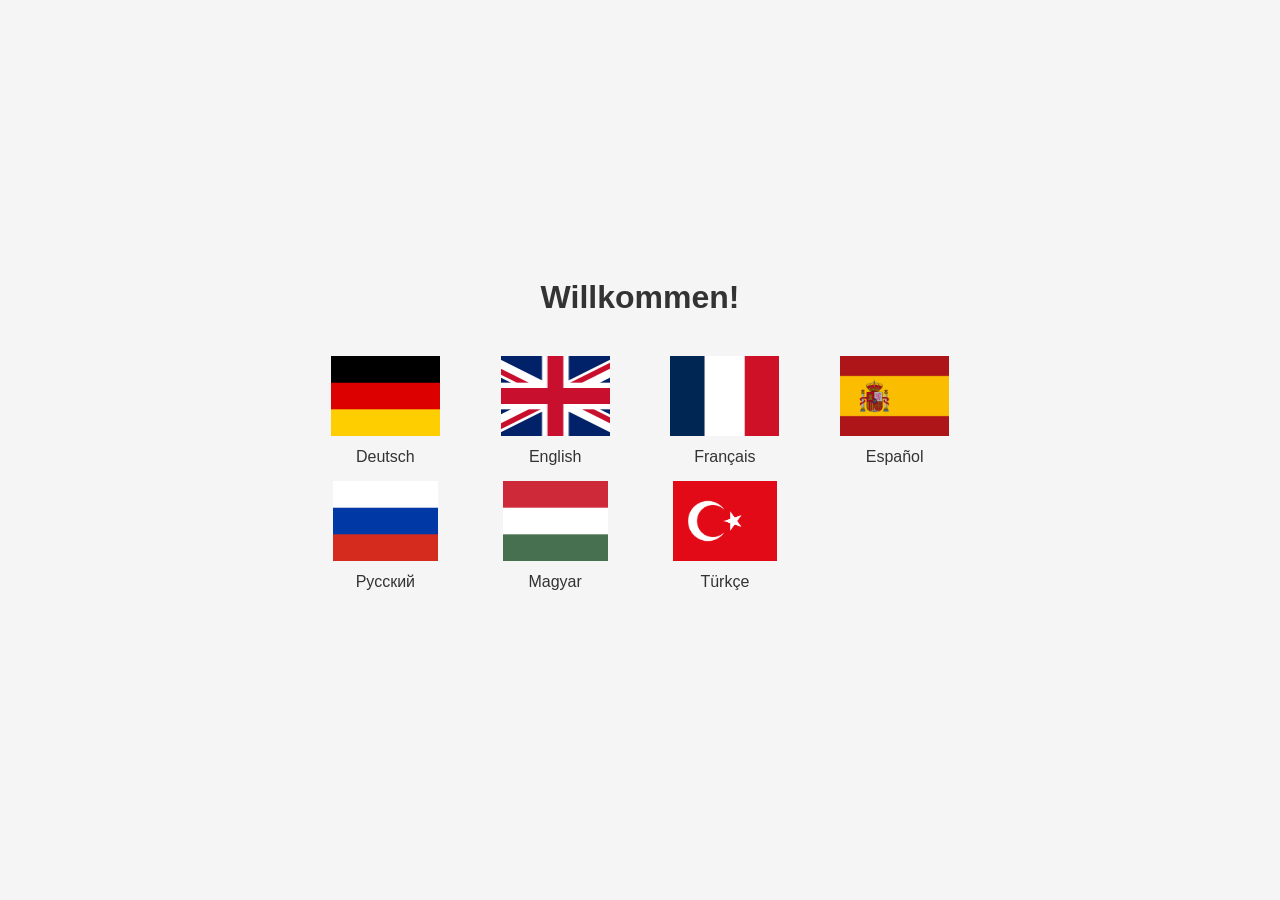
<file: index.html>
<!DOCTYPE html>
<html lang="en">
<head>
  <meta charset="UTF-8">
  <meta name="viewport" content="width=device-width, initial-scale=1.0">
  <title>C.F. Maier – Safety Briefing</title>
  <style>
    * {
      margin: 0;
      padding: 0;
      box-sizing: border-box;
    }

    body {
      font-family: -apple-system, BlinkMacSystemFont, "Segoe UI", "Helvetica Neue", sans-serif;
      background: #f5f5f5;
      min-height: 100vh;
      display: flex;
      align-items: center;
      justify-content: center;
      padding: 20px;
    }

    .container {
      background: #f5f5f5;
      padding: 50px 40px;
      border-radius: 12px;
      max-width: 1200px;
      width: 60%;
      text-align: center;
    }

    h1 {
      font-size: 32px;
      margin-bottom: 40px;
      color: #333;
    }

    .language-grid {
      display: grid;
      grid-template-columns: repeat(4, 1fr);
      gap: 15px;
      margin-bottom: 30px;
    }

    .language-btn {
      display: flex;
      flex-direction: column;
      align-items: center;
      text-decoration: none;
      cursor: pointer;
      transition: transform 0.2s;
    }

    .language-btn:hover {
      transform: scale(1.05);
    }

    .flag-img {
      width: 120px;
      height: 80px;
      object-fit: contain;
      margin-bottom: 12px;
    }

    .language-name {
      font-size: 16px;
      color: #333;
      font-weight: 500;
    }

    .footer {
      display: none;
    }

    @media (max-width: 1024px) {
      .language-grid {
        grid-template-columns: repeat(3, 1fr);
        gap: 12px;
      }
    }

    @media (max-width: 768px) {
      .container {
        padding: 30px 25px;
      }

      h1 {
        font-size: 24px;
        margin-bottom: 30px;
      }

      .language-grid {
        grid-template-columns: repeat(2, 1fr);
        gap: 10px;
      }

      .flag-img {
        width: 100px;
        height: 67px;
      }

      .language-name {
        font-size: 14px;
      }
    }
  </style>
</head>
<body>
  <div class="container">
    <h1>Willkommen!</h1>

    <div class="language-grid">
      <a href="index-de.html" class="language-btn">
        <img src="flags/de.png" alt="Deutsch" class="flag-img">
        <div class="language-name">Deutsch</div>
      </a>
      <a href="index-en.html" class="language-btn">
        <img src="flags/en.png" alt="English" class="flag-img">
        <div class="language-name">English</div>
      </a>
      <a href="index-fr.html" class="language-btn">
        <img src="flags/fr.png" alt="Français" class="flag-img">
        <div class="language-name">Français</div>
      </a>
      <a href="index-es.html" class="language-btn">
        <img src="flags/es.png" alt="Español" class="flag-img">
        <div class="language-name">Español</div>
      </a>
      <a href="index-ru.html" class="language-btn">
        <img src="flags/ru.png" alt="Русский" class="flag-img">
        <div class="language-name">Русский</div>
      </a>
      <a href="index-hu.html" class="language-btn">
        <img src="flags/hu.png" alt="Magyar" class="flag-img">
        <div class="language-name">Magyar</div>
      </a>
      <a href="index-tr.html" class="language-btn">
        <img src="flags/tr.png" alt="Türkçe" class="flag-img">
        <div class="language-name">Türkçe</div>
      </a>
    </div>

    <div class="footer">
      <p>C.F. Maier – Werksicherheit</p>
    </div>
  </div>
</body>
</html>
</file>
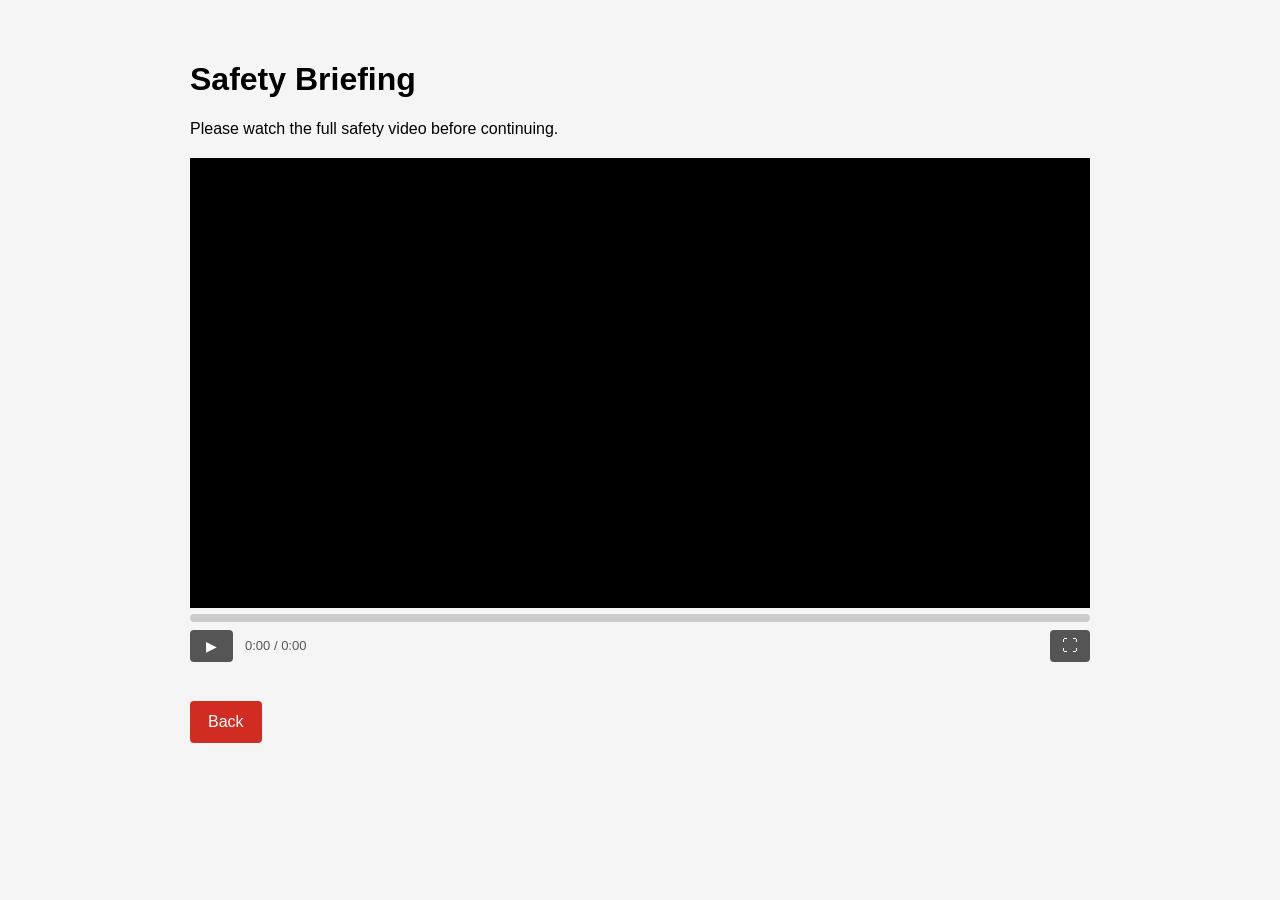
<file: index-backup.html>
<!DOCTYPE html>
<html>
<head>
<meta charset="UTF-8">
<title>Safety Briefing</title>
<style>
  body {
    font-family: Inter, sans-serif;
    background: #f5f5f5;
    margin: 0;
    padding: 40px;
    user-select: none; /* prevent text selection tricks */
  }

  .wrapper {
    max-width: 900px;
    margin: auto;
  }

  #title, #instruction {
    text-align: left;
  }

  /* Hide the real video element; we overlay a custom player on top */
  .video-container {
    position: relative;
    width: 100%;
    margin-top: 20px;
    background: black;
    /* prevent right-click > "Save video as" revealing the URL */
  }

  video {
    width: 100%;
    display: block;
    background: black;
    /* Native controls are OFF — we draw our own */
  }

  /* Transparent overlay blocks right-click and direct timeline interaction */
  #clickShield {
    position: absolute;
    top: 0; left: 0;
    width: 100%; height: 100%;
    z-index: 10;
    cursor: default;
  }

  /* Exit button shown inside the video when in fullscreen */
  #fullscreenExitBtn {
    display: none;
    position: absolute;
    top: 12px;
    right: 12px;
    z-index: 20;
    padding: 8px 14px;
    font-size: 18px;
    cursor: pointer;
    background: rgba(0,0,0,0.5);
    color: white;
    border: none;
    border-radius: 4px;
    line-height: 1;
  }

  /* Custom progress bar (read-only) */
  .progress-wrap {
    width: 100%;
    height: 8px;
    background: #ccc;
    margin-top: 6px;
    border-radius: 4px;
    overflow: hidden;
  }

  #progressBar {
    height: 100%;
    width: 0%;
    background: #d02c22;
    transition: width 0.4s linear;
    border-radius: 4px;
  }

  /* Play/pause button */
  .controls-row {
    display: flex;
    align-items: center;
    gap: 12px;
    margin-top: 8px;
  }

  #fullscreenBtn {
    margin-left: auto;
    background: #555;
    color: white;
    border: none;
    border-radius: 4px;
    padding: 8px 12px;
    font-size: 16px;
    cursor: pointer;
    line-height: 1;
  }

  #fullscreenBtn:hover {
    opacity: 0.85;
  }

  #playPauseBtn {
    padding: 8px 16px;
    font-size: 14px;
    cursor: pointer;
    background: #555;
    color: white;
    border: none;
    border-radius: 4px;
  }

  #timeDisplay {
    font-size: 13px;
    color: #555;
  }

  #warningMsg {
    color: #d02c22;
    font-size: 13px;
    margin-top: 6px;
    min-height: 18px;
  }

  .buttons {
    display: flex;
    justify-content: space-between;
    margin-top: 15px;
  }

  button {
    padding: 12px 18px;
    font-size: 16px;
    cursor: pointer;
    background-color: #d02c22;
    color: white;
    border: none;
    outline: none;
    border-radius: 4px;
  }

  button:hover { opacity: 0.9; }
  button:focus { outline: none; }

  /* Visibility warning banner */
  #tabWarning {
    display: none;
    background: #fff3cd;
    border: 1px solid #ffc107;
    color: #856404;
    padding: 10px 14px;
    border-radius: 4px;
    margin-top: 10px;
    font-size: 14px;
  }
</style>
</head>
<body>

<div class="wrapper">
  <h1 id="title"></h1>
  <p id="instruction"></p>

  <div class="video-container" id="videoContainer">
    <!--
      controls is intentionally ABSENT — we use custom controls.
      controlsList and disablePictureInPicture prevent browser extra UI.
    -->
    <video
      id="video"
      playsinline
      disablePictureInPicture
      controlsList="nodownload noremoteplayback"
    ></video>

    <!-- Blocks clicks on the video surface (prevents timeline scrub via native shadow DOM on some browsers) -->
    <div id="clickShield"></div>

    <!-- Fullscreen exit button — visible only when in fullscreen -->
    <button id="fullscreenExitBtn" title="Exit fullscreen">✕</button>
  </div>

  <!-- Read-only progress bar -->
  <div class="progress-wrap">
    <div id="progressBar"></div>
  </div>

  <div class="controls-row">
    <button id="playPauseBtn">▶</button>
    <span id="timeDisplay">0:00 / 0:00</span>
    <button id="fullscreenBtn" title="Fullscreen">⛶</button>
  </div>

  <div id="warningMsg"></div>
  <div id="tabWarning" id="tabWarning"></div>

  <div class="buttons">
    <button id="backBtn"></button>
    <button id="continueBtn" style="display:none;"></button>
  </div>
</div>

<script>
// ─── Integrity self-check ────────────────────────────────────────────────────
// Runs repeatedly. If the continue button has been force-shown before the
// video truly ended, we catch and reverse it.
(function installGuard() {
  const EXPECTED_UNLOCKED = false; // flipped to true only by video "ended"
  let trulyEnded = false;

  // Expose a tamper-evident flag in a closure (not on window)
  window.__setEnded = function() { trulyEnded = true; };
  window.__isEnded  = function() { return trulyEnded; };

  setInterval(() => {
    const btn = document.getElementById("continueBtn");
    if (!btn) return;
    const visible = btn.style.display !== "none" && btn.style.display !== "";
    if (visible && !trulyEnded) {
      btn.style.display = "none";
      // Also wipe any injected onclick
      btn.onclick = null;
    }
  }, 800);
})();
// ─────────────────────────────────────────────────────────────────────────────

document.addEventListener("DOMContentLoaded", () => {

  // ── Language detection ───────────────────────────────────────────────────
  const params = new URLSearchParams(window.location.search);
  let lang = (params.get("lang") || "en").toLowerCase().trim();
  if (lang.startsWith("de")) lang = "de";
  if (lang.startsWith("fr")) lang = "fr";
  if (lang.startsWith("es")) lang = "es";
  if (lang.startsWith("ru")) lang = "ru";
  if (lang.startsWith("hu")) lang = "hu";
  if (lang.startsWith("tr")) lang = "tr";

  // ── Content map ──────────────────────────────────────────────────────────
  const content = {
    en: {
      title: "Safety Briefing",
      instruction: "Please watch the full safety video before continuing.",
      back: "Back",
      continue: "Continue",
      skipWarn: "⚠ Please watch from where you left off — skipping forward is not allowed.",
      tabWarn: "⚠ The video was paused because you left this tab. Please watch the full video.",
      video: "https://res.cloudinary.com/dt0u20yez/video/upload/v1778247758/cfm_sicherheitunterweisung_en_prlc6d.mp4"
    },
    de: {
      title: "Sicherheitseinweisung",
      instruction: "Bitte vollständiges Video ansehen.",
      back: "Zurück",
      continue: "Weiter",
      skipWarn: "⚠ Vorspulen ist nicht erlaubt. Bitte schauen Sie weiter.",
      tabWarn: "⚠ Das Video wurde pausiert, weil Sie den Tab gewechselt haben.",
      video: "https://res.cloudinary.com/dt0u20yez/video/upload/v1778250995/cfm_sicherheitunterweisung_de_gqtjuy.mp4"
    },
    fr: {
      title: "Consignes de sécurité",
      instruction: "Veuillez regarder la vidéo complète.",
      back: "Retour",
      continue: "Continuer",
      skipWarn: "⚠ Avancer dans la vidéo n'est pas autorisé.",
      tabWarn: "⚠ La vidéo a été mise en pause car vous avez changé d'onglet.",
      video: "https://res.cloudinary.com/dt0u20yez/video/upload/v1778250982/cfm_sicherheitunterweisung_fr_llw8bp.mp4"
    },
    es: {
      title: "Instrucciones de seguridad",
      instruction: "Vea el video completo.",
      back: "Atrás",
      continue: "Continuar",
      skipWarn: "⚠ No se permite avanzar el video.",
      tabWarn: "⚠ El video se pausó porque cambió de pestaña.",
      video: "https://res.cloudinary.com/dt0u20yez/video/upload/v1778250992/cfm_sicherheitunterweisung_esp_ul0bqo.mp4"
    },
    ru: {
      title: "Инструктаж",
      instruction: "Посмотрите видео полностью.",
      back: "Назад",
      continue: "Далее",
      skipWarn: "⚠ Перемотка вперёд запрещена.",
      tabWarn: "⚠ Видео остановлено, так как вы переключили вкладку.",
      video: "https://res.cloudinary.com/dt0u20yez/video/upload/v1778250995/cfm_sicherheitunterweisung_ru_jnuuc5.mp4"
    },
    hu: {
      title: "Biztonsági tájékoztató",
      instruction: "Nézze végig a videót.",
      back: "Vissza",
      continue: "Tovább",
      skipWarn: "⚠ Az előreugrás nem engedélyezett.",
      tabWarn: "⚠ A videó szünetelt, mert elhagyta a lapot.",
      video: "https://res.cloudinary.com/dt0u20yez/video/upload/v1778250992/cfm_sicherheitunterweisung_hu_xpldff.mp4"
    },
    tr: {
      title: "Güvenlik Talimatı",
      instruction: "Videonun tamamını izleyin.",
      back: "Geri",
      continue: "Devam",
      skipWarn: "⚠ İleri sarma izin verilmiyor.",
      tabWarn: "⚠ Sekmeyi değiştirdiğiniz için video duraklatıldı.",
      video: "https://res.cloudinary.com/dt0u20yez/video/upload/v1778250987/cfm_sicherheitunterweisung_tu_hhpghe.mp4"
    }
  };

  const data = content[lang] || content.en;

  // ── Populate text ────────────────────────────────────────────────────────
  document.getElementById("title").innerText       = data.title;
  document.getElementById("instruction").innerText = data.instruction;

  const video       = document.getElementById("video");
  const backBtn     = document.getElementById("backBtn");
  const continueBtn = document.getElementById("continueBtn");
  const progressBar = document.getElementById("progressBar");
  const timeDisplay = document.getElementById("timeDisplay");
  const warningMsg  = document.getElementById("warningMsg");
  const tabWarning  = document.getElementById("tabWarning");
  const playPauseBtn = document.getElementById("playPauseBtn");

  backBtn.innerText     = data.back;
  continueBtn.innerText = data.continue;
  tabWarning.innerText  = data.tabWarn;

  video.src = data.video;

  // ── Back button ──────────────────────────────────────────────────────────
  backBtn.onclick = () => {
  window.location.href = "https://sites.google.com/view/cfm-sicherheit/language";
};

  // ── Continue button (locked until video truly ends) ──────────────────────
  // The onclick is set ONLY here, inside the closure — it cannot be
  // overwritten from DevTools without also defeating window.__isEnded.
  continueBtn.onclick = () => {
    if (!window.__isEnded()) return;
    window.location.href =
      "https://show.forms.app/cfmaier/willkommen?lang=" +
      encodeURIComponent(lang.toLowerCase().trim());
};

  // ── Play / Pause button ──────────────────────────────────────────────────
  playPauseBtn.onclick = () => {
    if (video.paused) { video.play(); }
    else              { video.pause(); }
  };

  video.addEventListener("play",  () => { playPauseBtn.textContent = "⏸"; });
  video.addEventListener("pause", () => { playPauseBtn.textContent = "▶"; });

  // ── Block right-click on video (hides URL) ───────────────────────────────
  video.addEventListener("contextmenu", e => e.preventDefault());
  document.getElementById("clickShield")
          .addEventListener("contextmenu", e => e.preventDefault());

  // Clicking the shield toggles play/pause (so the overlay isn't frustrating)
  document.getElementById("clickShield").addEventListener("click", () => {
    if (video.paused) { video.play(); }
    else              { video.pause(); }
  });

  // ── Skip protection ──────────────────────────────────────────────────────
  let maxReached = 0;      // furthest timestamp naturally reached
  let warnTimeout = null;

  function showSkipWarning() {
    warningMsg.innerText = data.skipWarn;
    clearTimeout(warnTimeout);
    warnTimeout = setTimeout(() => { warningMsg.innerText = ""; }, 3500);
  }

  video.addEventListener("timeupdate", () => {
    const t = video.currentTime;
    if (t > maxReached) maxReached = t;

    // Update progress bar
    if (video.duration && video.duration > 0) {
      progressBar.style.width = ((t / video.duration) * 100).toFixed(2) + "%";

      // Update time display
      const fmt = s => {
        const m = Math.floor(s / 60);
        const sec = Math.floor(s % 60);
        return m + ":" + (sec < 10 ? "0" : "") + sec;
      };
      timeDisplay.textContent = fmt(t) + " / " + fmt(video.duration);
    }
  });

  video.addEventListener("seeking", () => {
    // Allow seeking backward (rewatch) but never forward beyond maxReached
    if (video.currentTime > maxReached + 0.3) {
      video.currentTime = maxReached;
      showSkipWarning();
    }
  });

  // ── Video completion — the ONLY place continueBtn is unlocked ────────────
  video.addEventListener("ended", () => {
    window.__setEnded();          // set tamper-evident flag
    continueBtn.style.display = "inline-block";
    progressBar.style.width   = "100%";
    warningMsg.innerText       = "";
  });

  // ── Tab-visibility guard (pause if user switches away) ───────────────────
  document.addEventListener("visibilitychange", () => {
    if (document.hidden && !video.paused) {
      video.pause();
      tabWarning.style.display = "block";
    }
    if (!document.hidden) {
      tabWarning.style.display = "none";
    }
  });

  // ── Block keyboard shortcuts that could manipulate the video ─────────────
  // (Arrow keys seek; Space plays/pauses natively in some browsers)
  document.addEventListener("keydown", e => {
    const blocked = ["ArrowRight", "ArrowLeft", "ArrowUp", "ArrowDown",
                     " ", "f", "F", "k", "K", "j", "J", "l", "L",
                     "End", "Home"];
    if (blocked.includes(e.key) && document.activeElement !== backBtn) {
      e.preventDefault();
    }
  });

  // ── Fullscreen button ─────────────────────────────────────────────────────
  const fullscreenBtn     = document.getElementById("fullscreenBtn");
  const fullscreenExitBtn = document.getElementById("fullscreenExitBtn");
  const videoContainer    = document.getElementById("videoContainer");

  fullscreenBtn.addEventListener("click", () => {
    videoContainer.requestFullscreen();
  });

  fullscreenExitBtn.addEventListener("click", () => {
    document.exitFullscreen();
  });

  document.addEventListener("fullscreenchange", () => {
    if (document.fullscreenElement) {
      fullscreenBtn.textContent = "✕";
      fullscreenExitBtn.style.display = "block";
    } else {
      fullscreenBtn.textContent = "⛶";
      fullscreenExitBtn.style.display = "none";
    }
  });

});
</script>

</body>
</html>
</file>
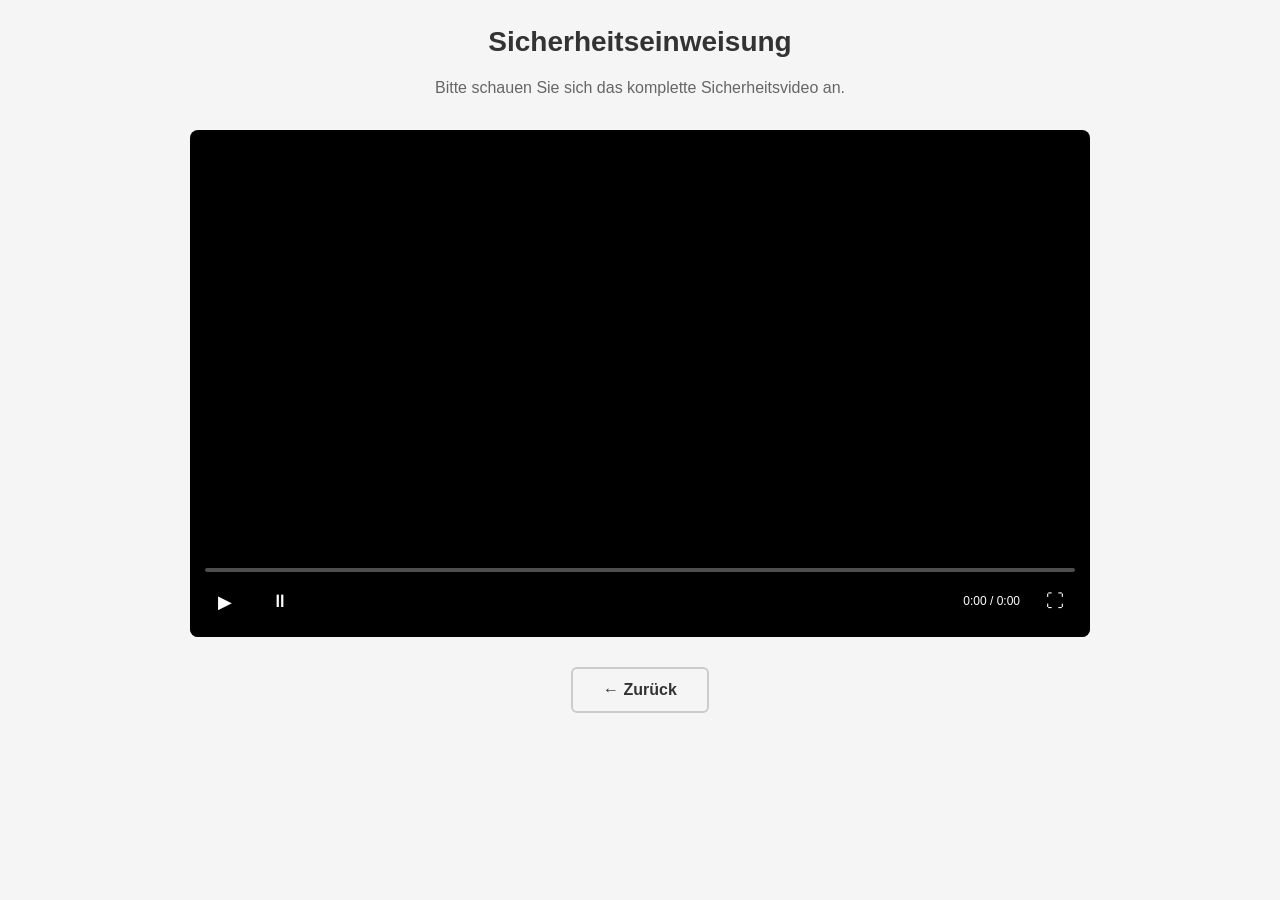
<file: index-de.html>
<!DOCTYPE html>
<html lang="de">
<head>
  <meta charset="UTF-8">
  <meta name="viewport" content="width=device-width, initial-scale=1.0">
  <title>C.F. Maier – Sicherheitseinweisung</title>
  <link rel="stylesheet" href="shared.css">
  <style>
    #title {
      color: #333;
    }

    .instruction {
      color: #666;
      margin-bottom: 30px;
    }
  </style>
</head>
<body>
  <div class="container">
    <h1 id="title">Sicherheitseinweisung</h1>
    <p class="instruction" id="instruction">Bitte schauen Sie sich das komplette Sicherheitsvideo an.</p>

    <div id="videoContainer">
      <video
        id="video"
        controlsList="nodownload noremoteplayback"
        disablePictureInPicture
        preload="metadata"
      ></video>

      <div id="clickShield"></div>

      <div class="controls">
        <!-- Progress Bar -->
        <div id="progressBar"></div>

        <!-- Controls Row -->
        <div class="controls-row">
          <button id="playBtn" title="Play">▶</button>
          <button id="pauseBtn" title="Pause">⏸</button>
          <span id="timer">0:00 / 0:00</span>
          <button id="fullscreenBtn" title="Fullscreen">⛶</button>
        </div>
      </div>

      <!-- Fullscreen Exit Button (nur im Fullscreen sichtbar) -->
      <button id="fullscreenExitBtn" style="
        position: absolute;
        top: 20px;
        right: 20px;
        z-index: 30;
        background: rgba(0, 0, 0, 0.7);
        color: white;
        border: none;
        padding: 10px 15px;
        border-radius: 6px;
        cursor: pointer;
        display: none;
        font-size: 16px;
      ">✕ Exit Fullscreen</button>
    </div>

    <!-- Warnings -->
    <div id="skipWarning" class="warning">
      ⚠️ Bitte schauen Sie ab hier.
    </div>
    <div id="tabWarning" class="warning">
      ⚠️ Sie haben diesen Tab verlassen.
    </div>

    <!-- Buttons -->
    <div class="buttons">
      <button id="backBtn" class="btn">← Zurück</button>
      <button id="continueBtn" class="btn" style="display: none;">Weiter zum Formular →</button>
    </div>
  </div>

  <!-- === SCRIPTS === -->
  <!-- 1. Configuration (Video-URLs, Forms-Links, Texte) -->
  <script src="config.js"></script>

  <!-- 2. Sprache setzen (WICHTIG: nur diese Zeile muss geändert werden pro Datei!) -->
  <script>
    window.LANG = 'de';  // ← ÄNDERN pro Datei: de, en, fr, es, ru, hu, tr
  </script>

  <!-- 3. Player-Logik (Sicherheit, Controls, etc.) -->
  <script src="shared.js"></script>
</body>
</html>
</file>
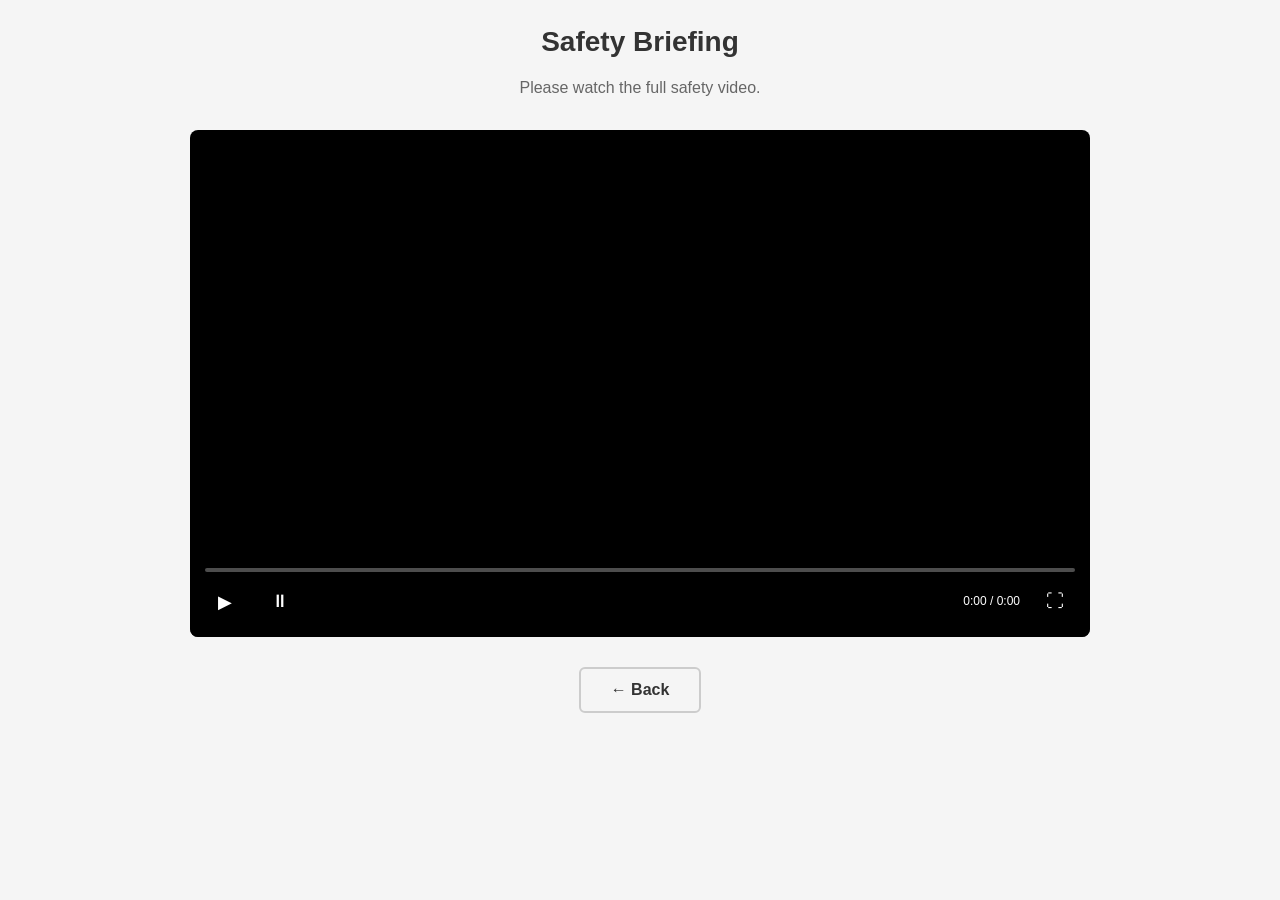
<file: index-en.html>
<!DOCTYPE html>
<html lang="en">
<head>
  <meta charset="UTF-8">
  <meta name="viewport" content="width=device-width, initial-scale=1.0">
  <title>C.F. Maier – Safety Briefing</title>
  <link rel="stylesheet" href="shared.css">
  <style>
    #title {
      color: #333;
    }

    .instruction {
      color: #666;
      margin-bottom: 30px;
    }
  </style>
</head>
<body>
  <div class="container">
    <h1 id="title">Safety Briefing</h1>
    <p class="instruction" id="instruction">Please watch the full safety video.</p>

    <div id="videoContainer">
      <video
        id="video"
        controlsList="nodownload noremoteplayback"
        disablePictureInPicture
        preload="metadata"
      ></video>

      <div id="clickShield"></div>

      <div class="controls">
        <!-- Progress Bar -->
        <div id="progressBar"></div>

        <!-- Controls Row -->
        <div class="controls-row">
          <button id="playBtn" title="Play">▶</button>
          <button id="pauseBtn" title="Pause">⏸</button>
          <span id="timer">0:00 / 0:00</span>
          <button id="fullscreenBtn" title="Fullscreen">⛶</button>
        </div>
      </div>

      <!-- Fullscreen Exit Button (only visible in fullscreen) -->
      <button id="fullscreenExitBtn" style="
        position: absolute;
        top: 20px;
        right: 20px;
        z-index: 30;
        background: rgba(0, 0, 0, 0.7);
        color: white;
        border: none;
        padding: 10px 15px;
        border-radius: 6px;
        cursor: pointer;
        display: none;
        font-size: 16px;
      ">✕ Exit Fullscreen</button>
    </div>

    <!-- Warnings -->
    <div id="skipWarning" class="warning">
      ⚠️ Please watch from where you left off.
    </div>
    <div id="tabWarning" class="warning">
      ⚠️ You left this tab.
    </div>

    <!-- Buttons -->
    <div class="buttons">
      <button id="backBtn" class="btn">← Back</button>
      <button id="continueBtn" class="btn" style="display: none;">Continue to Form →</button>
    </div>
  </div>

  <!-- === SCRIPTS === -->
  <!-- 1. Configuration (Video-URLs, Forms-Links, Texts) -->
  <script src="config.js"></script>

  <!-- 2. Set language (IMPORTANT: only this line changes per file!) -->
  <script>
    window.LANG = 'en';  // ← CHANGE per file: de, en, fr, es, ru, hu, tr
  </script>

  <!-- 3. Player logic (Security, Controls, etc.) -->
  <script src="shared.js"></script>
</body>
</html>
</file>
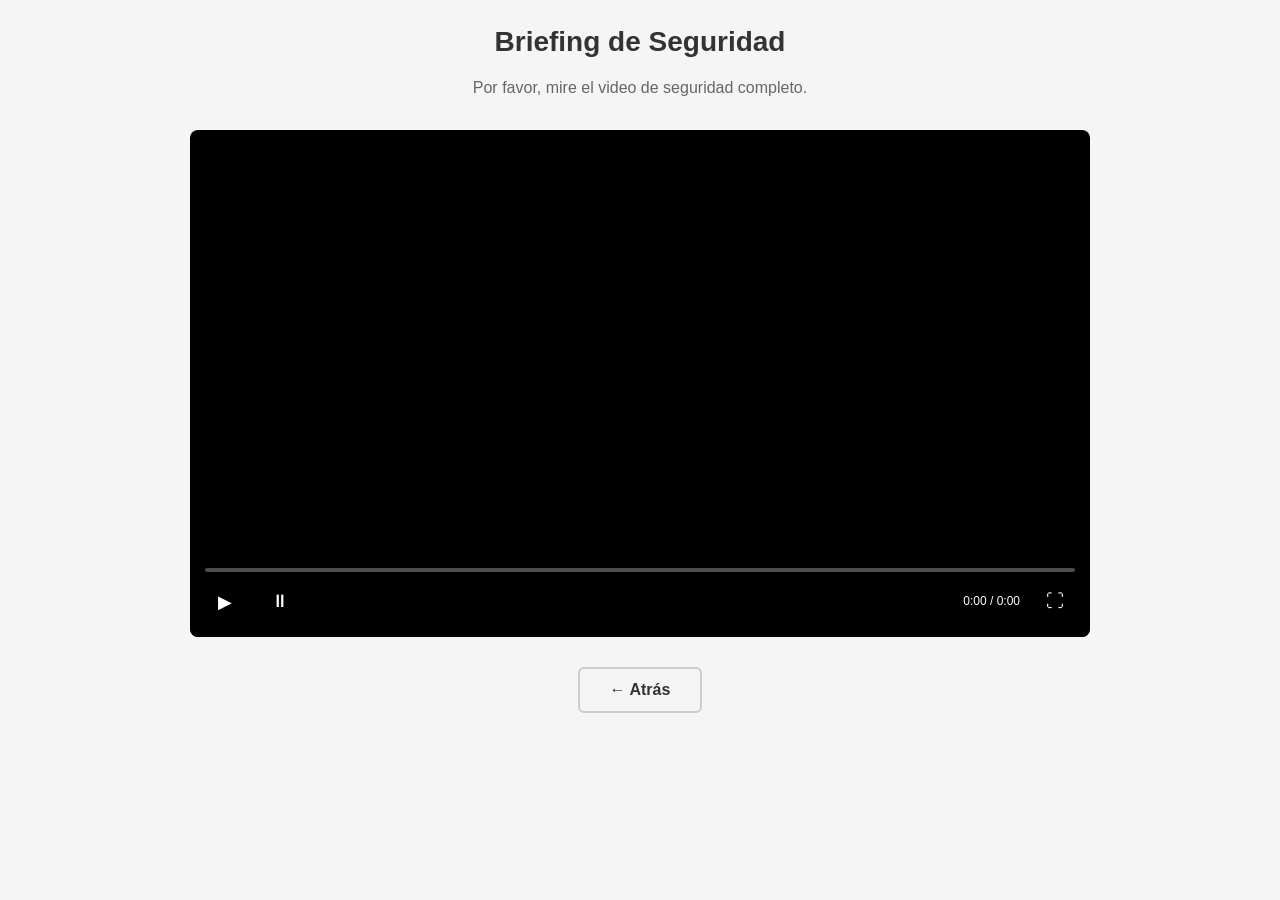
<file: index-es.html>
<!DOCTYPE html>
<html lang="es">
<head>
  <meta charset="UTF-8">
  <meta name="viewport" content="width=device-width, initial-scale=1.0">
  <title>C.F. Maier – Briefing de Seguridad</title>
  <link rel="stylesheet" href="shared.css">
  <style>
    #title {
      color: #333;
    }

    .instruction {
      color: #666;
      margin-bottom: 30px;
    }
  </style>
</head>
<body>
  <div class="container">
    <h1 id="title">Briefing de Seguridad</h1>
    <p class="instruction" id="instruction">Por favor, mire el video de seguridad completo.</p>

    <div id="videoContainer">
      <video
        id="video"
        controlsList="nodownload noremoteplayback"
        disablePictureInPicture
        preload="metadata"
      ></video>

      <div id="clickShield"></div>

      <div class="controls">
        <div id="progressBar"></div>
        <div class="controls-row">
          <button id="playBtn" title="Play">▶</button>
          <button id="pauseBtn" title="Pause">⏸</button>
          <span id="timer">0:00 / 0:00</span>
          <button id="fullscreenBtn" title="Fullscreen">⛶</button>
        </div>
      </div>

      <button id="fullscreenExitBtn" style="
        position: absolute;
        top: 20px;
        right: 20px;
        z-index: 30;
        background: rgba(0, 0, 0, 0.7);
        color: white;
        border: none;
        padding: 10px 15px;
        border-radius: 6px;
        cursor: pointer;
        display: none;
        font-size: 16px;
      ">✕ Salir de pantalla completa</button>
    </div>

    <div id="skipWarning" class="warning">
      ⚠️ Por favor, vea desde aquí.
    </div>
    <div id="tabWarning" class="warning">
      ⚠️ Ha dejado esta pestaña.
    </div>

    <div class="buttons">
      <button id="backBtn" class="btn">← Atrás</button>
      <button id="continueBtn" class="btn" style="display: none;">Continuar al formulario →</button>
    </div>
  </div>

  <script src="config.js"></script>
  <script>
    window.LANG = 'es';  // ← CHANGE per file: de, en, fr, es, ru, hu, tr
  </script>
  <script src="shared.js"></script>
</body>
</html>
</file>
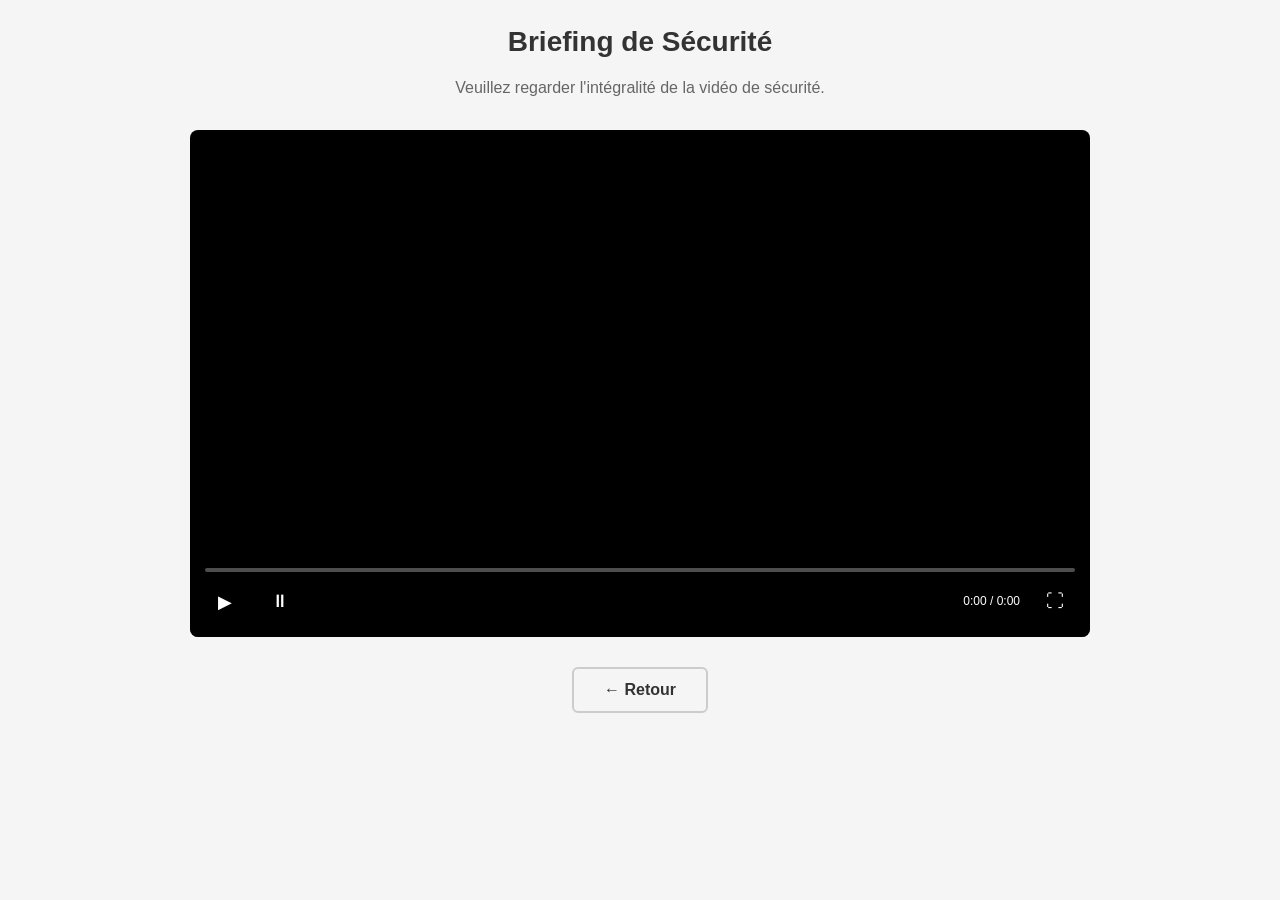
<file: index-fr.html>
<!DOCTYPE html>
<html lang="fr">
<head>
  <meta charset="UTF-8">
  <meta name="viewport" content="width=device-width, initial-scale=1.0">
  <title>C.F. Maier – Briefing de Sécurité</title>
  <link rel="stylesheet" href="shared.css">
  <style>
    #title {
      color: #333;
    }

    .instruction {
      color: #666;
      margin-bottom: 30px;
    }
  </style>
</head>
<body>
  <div class="container">
    <h1 id="title">Briefing de Sécurité</h1>
    <p class="instruction" id="instruction">Veuillez regarder l'intégralité de la vidéo de sécurité.</p>

    <div id="videoContainer">
      <video
        id="video"
        controlsList="nodownload noremoteplayback"
        disablePictureInPicture
        preload="metadata"
      ></video>

      <div id="clickShield"></div>

      <div class="controls">
        <!-- Progress Bar -->
        <div id="progressBar"></div>

        <!-- Controls Row -->
        <div class="controls-row">
          <button id="playBtn" title="Play">▶</button>
          <button id="pauseBtn" title="Pause">⏸</button>
          <span id="timer">0:00 / 0:00</span>
          <button id="fullscreenBtn" title="Fullscreen">⛶</button>
        </div>
      </div>

      <!-- Fullscreen Exit Button -->
      <button id="fullscreenExitBtn" style="
        position: absolute;
        top: 20px;
        right: 20px;
        z-index: 30;
        background: rgba(0, 0, 0, 0.7);
        color: white;
        border: none;
        padding: 10px 15px;
        border-radius: 6px;
        cursor: pointer;
        display: none;
        font-size: 16px;
      ">✕ Quitter le plein écran</button>
    </div>

    <!-- Warnings -->
    <div id="skipWarning" class="warning">
      ⚠️ Veuillez regarder à partir d'ici.
    </div>
    <div id="tabWarning" class="warning">
      ⚠️ Vous avez quitté cet onglet.
    </div>

    <!-- Buttons -->
    <div class="buttons">
      <button id="backBtn" class="btn">← Retour</button>
      <button id="continueBtn" class="btn" style="display: none;">Continuer vers le formulaire →</button>
    </div>
  </div>

  <!-- === SCRIPTS === -->
  <script src="config.js"></script>

  <script>
    window.LANG = 'fr';  // ← CHANGE per file: de, en, fr, es, ru, hu, tr
  </script>

  <script src="shared.js"></script>
</body>
</html>
</file>
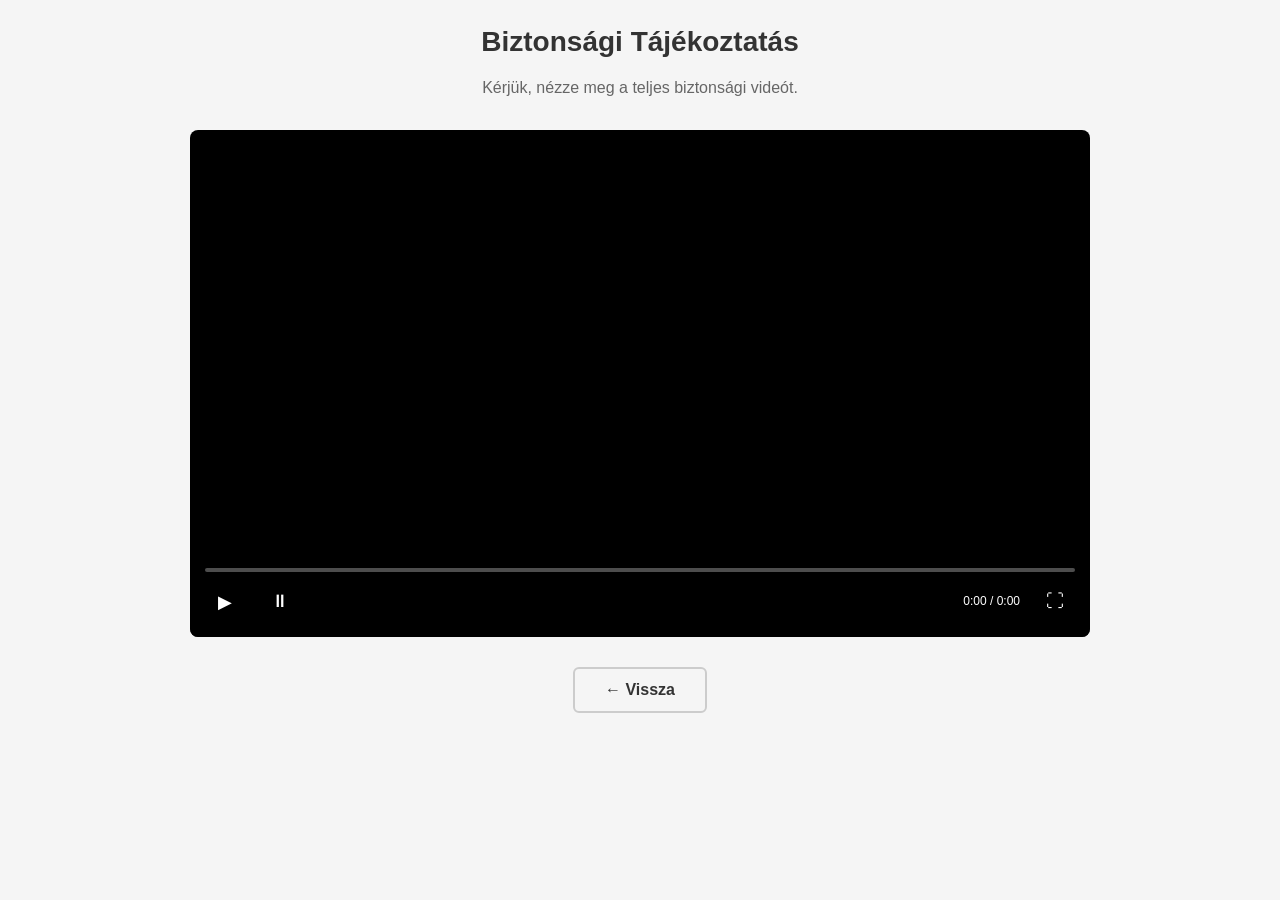
<file: index-hu.html>
<!DOCTYPE html>
<html lang="hu">
<head>
  <meta charset="UTF-8">
  <meta name="viewport" content="width=device-width, initial-scale=1.0">
  <title>C.F. Maier – Biztonsági Tájékoztatás</title>
  <link rel="stylesheet" href="shared.css">
  <style>
    #title {
      color: #333;
    }

    .instruction {
      color: #666;
      margin-bottom: 30px;
    }
  </style>
</head>
<body>
  <div class="container">
    <h1 id="title">Biztonsági Tájékoztatás</h1>
    <p class="instruction" id="instruction">Kérjük, nézze meg a teljes biztonsági videót.</p>

    <div id="videoContainer">
      <video
        id="video"
        controlsList="nodownload noremoteplayback"
        disablePictureInPicture
        preload="metadata"
      ></video>

      <div id="clickShield"></div>

      <div class="controls">
        <div id="progressBar"></div>
        <div class="controls-row">
          <button id="playBtn" title="Play">▶</button>
          <button id="pauseBtn" title="Pause">⏸</button>
          <span id="timer">0:00 / 0:00</span>
          <button id="fullscreenBtn" title="Fullscreen">⛶</button>
        </div>
      </div>

      <button id="fullscreenExitBtn" style="
        position: absolute;
        top: 20px;
        right: 20px;
        z-index: 30;
        background: rgba(0, 0, 0, 0.7);
        color: white;
        border: none;
        padding: 10px 15px;
        border-radius: 6px;
        cursor: pointer;
        display: none;
        font-size: 16px;
      ">✕ Kilépés a teljes képernyőből</button>
    </div>

    <div id="skipWarning" class="warning">
      ⚠️ Kérjük, onnan nézze meg.
    </div>
    <div id="tabWarning" class="warning">
      ⚠️ Elhagyta ezt a lapot.
    </div>

    <div class="buttons">
      <button id="backBtn" class="btn">← Vissza</button>
      <button id="continueBtn" class="btn" style="display: none;">Tovább az űrlaphoz →</button>
    </div>
  </div>

  <script src="config.js"></script>
  <script>
    window.LANG = 'hu';  // ← CHANGE per file: de, en, fr, es, ru, hu, tr
  </script>
  <script src="shared.js"></script>
</body>
</html>
</file>
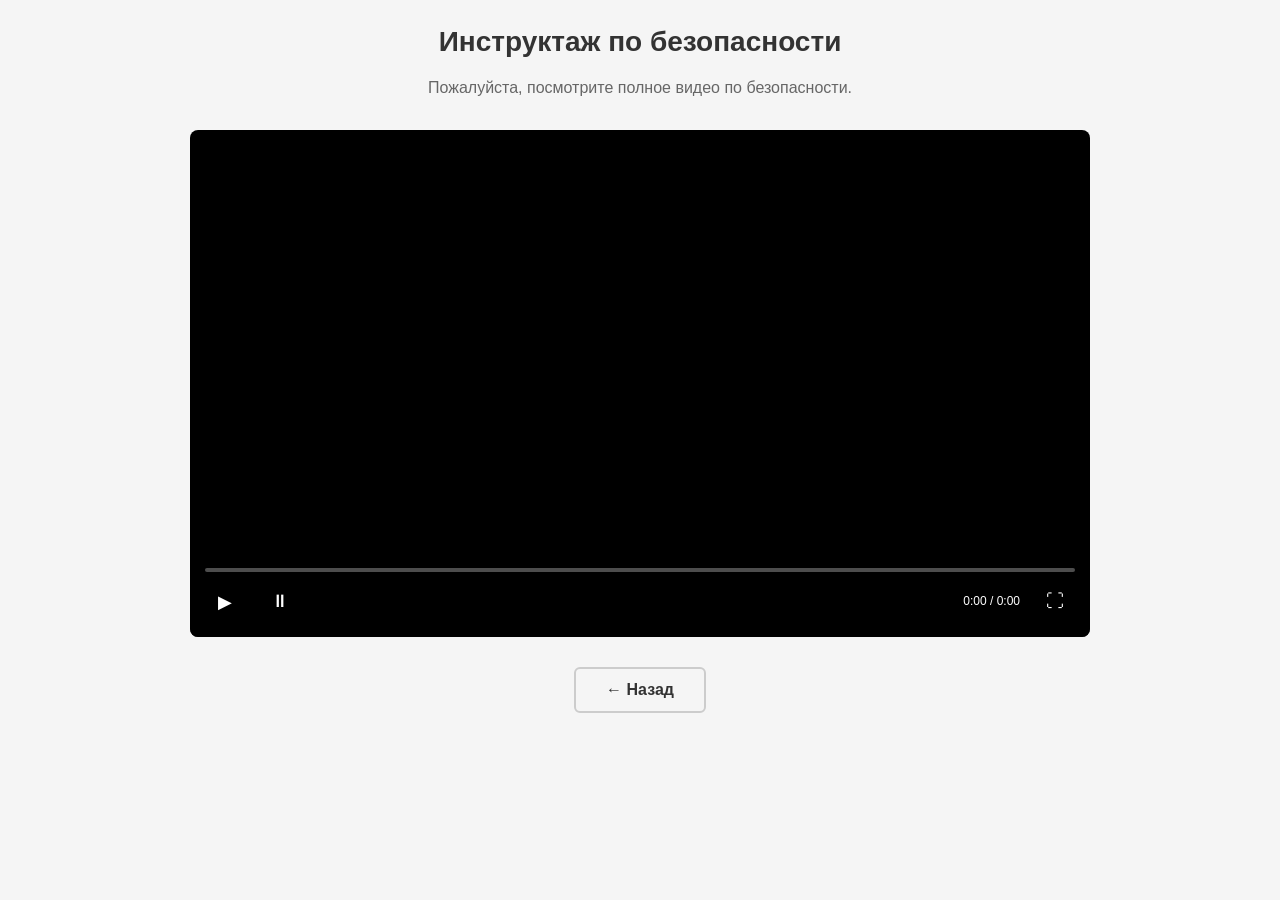
<file: index-ru.html>
<!DOCTYPE html>
<html lang="ru">
<head>
  <meta charset="UTF-8">
  <meta name="viewport" content="width=device-width, initial-scale=1.0">
  <title>C.F. Maier – Инструктаж по безопасности</title>
  <link rel="stylesheet" href="shared.css">
  <style>
    #title {
      color: #333;
    }

    .instruction {
      color: #666;
      margin-bottom: 30px;
    }
  </style>
</head>
<body>
  <div class="container">
    <h1 id="title">Инструктаж по безопасности</h1>
    <p class="instruction" id="instruction">Пожалуйста, посмотрите полное видео по безопасности.</p>

    <div id="videoContainer">
      <video
        id="video"
        controlsList="nodownload noremoteplayback"
        disablePictureInPicture
        preload="metadata"
      ></video>

      <div id="clickShield"></div>

      <div class="controls">
        <div id="progressBar"></div>
        <div class="controls-row">
          <button id="playBtn" title="Play">▶</button>
          <button id="pauseBtn" title="Pause">⏸</button>
          <span id="timer">0:00 / 0:00</span>
          <button id="fullscreenBtn" title="Fullscreen">⛶</button>
        </div>
      </div>

      <button id="fullscreenExitBtn" style="
        position: absolute;
        top: 20px;
        right: 20px;
        z-index: 30;
        background: rgba(0, 0, 0, 0.7);
        color: white;
        border: none;
        padding: 10px 15px;
        border-radius: 6px;
        cursor: pointer;
        display: none;
        font-size: 16px;
      ">✕ Выход из полноэкранного режима</button>
    </div>

    <div id="skipWarning" class="warning">
      ⚠️ Пожалуйста, смотрите отсюда.
    </div>
    <div id="tabWarning" class="warning">
      ⚠️ Вы покинули эту вкладку.
    </div>

    <div class="buttons">
      <button id="backBtn" class="btn">← Назад</button>
      <button id="continueBtn" class="btn" style="display: none;">Перейти к форме →</button>
    </div>
  </div>

  <script src="config.js"></script>
  <script>
    window.LANG = 'ru';  // ← CHANGE per file: de, en, fr, es, ru, hu, tr
  </script>
  <script src="shared.js"></script>
</body>
</html>
</file>
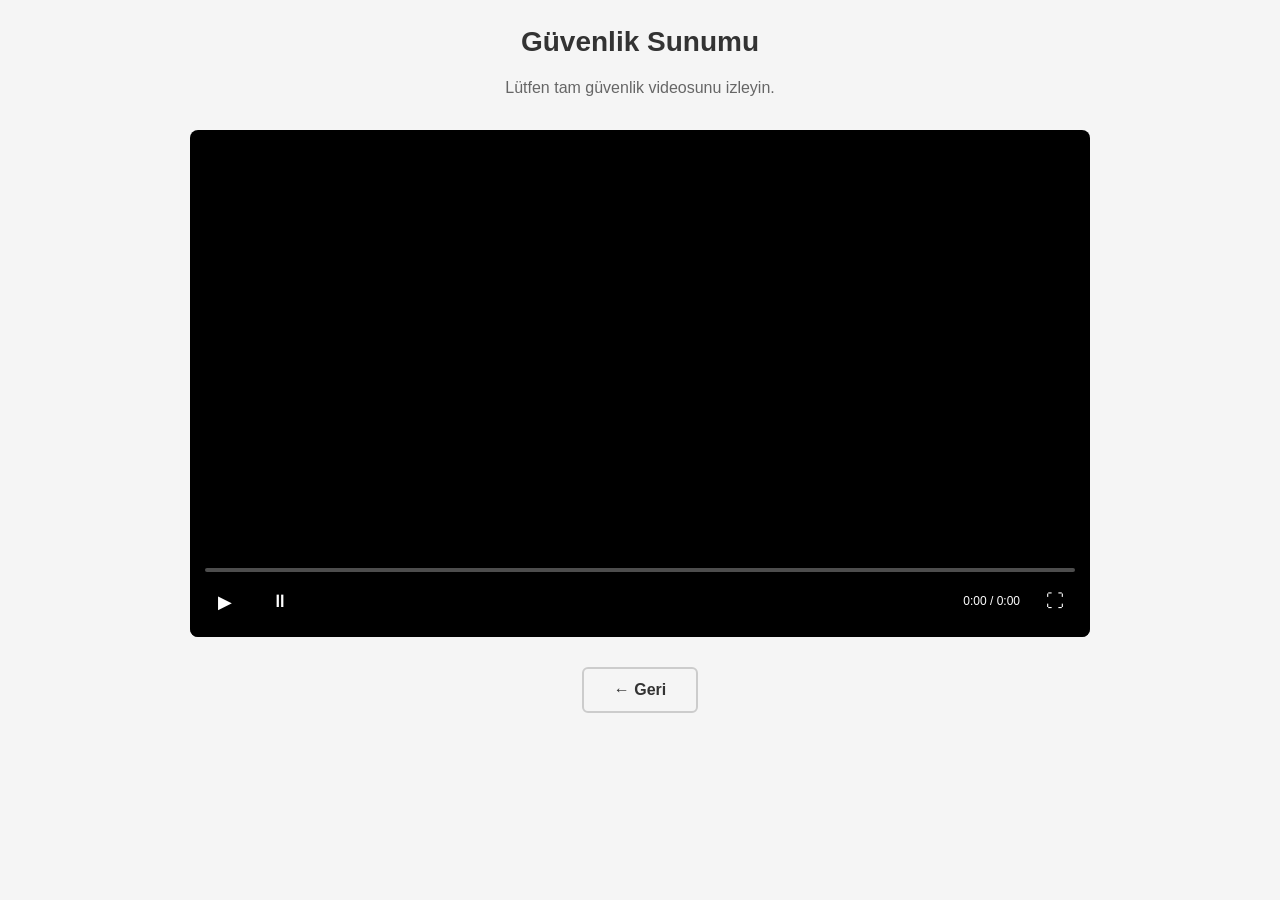
<file: index-tr.html>
<!DOCTYPE html>
<html lang="tr">
<head>
  <meta charset="UTF-8">
  <meta name="viewport" content="width=device-width, initial-scale=1.0">
  <title>C.F. Maier – Güvenlik Sunumu</title>
  <link rel="stylesheet" href="shared.css">
  <style>
    #title {
      color: #333;
    }

    .instruction {
      color: #666;
      margin-bottom: 30px;
    }
  </style>
</head>
<body>
  <div class="container">
    <h1 id="title">Güvenlik Sunumu</h1>
    <p class="instruction" id="instruction">Lütfen tam güvenlik videosunu izleyin.</p>

    <div id="videoContainer">
      <video
        id="video"
        controlsList="nodownload noremoteplayback"
        disablePictureInPicture
        preload="metadata"
      ></video>

      <div id="clickShield"></div>

      <div class="controls">
        <div id="progressBar"></div>
        <div class="controls-row">
          <button id="playBtn" title="Play">▶</button>
          <button id="pauseBtn" title="Pause">⏸</button>
          <span id="timer">0:00 / 0:00</span>
          <button id="fullscreenBtn" title="Fullscreen">⛶</button>
        </div>
      </div>

      <button id="fullscreenExitBtn" style="
        position: absolute;
        top: 20px;
        right: 20px;
        z-index: 30;
        background: rgba(0, 0, 0, 0.7);
        color: white;
        border: none;
        padding: 10px 15px;
        border-radius: 6px;
        cursor: pointer;
        display: none;
        font-size: 16px;
      ">✕ Tam Ekrından Çık</button>
    </div>

    <div id="skipWarning" class="warning">
      ⚠️ Lütfen buradan itibaren izleyin.
    </div>
    <div id="tabWarning" class="warning">
      ⚠️ Bu sekmeyi terk ettiniz.
    </div>

    <div class="buttons">
      <button id="backBtn" class="btn">← Geri</button>
      <button id="continueBtn" class="btn" style="display: none;">Forma Devam Et →</button>
    </div>
  </div>

  <script src="config.js"></script>
  <script>
    window.LANG = 'tr';  // ← CHANGE per file: de, en, fr, es, ru, hu, tr
  </script>
  <script src="shared.js"></script>
</body>
</html>
</file>
<file: shared.css>
/* ============================================================================
   shared.css – C.F. Maier Sicherheitsunterweisungs-App
   Styling für Player, Controls, Buttons, Warnings
   ============================================================================ */

* {
  margin: 0;
  padding: 0;
  box-sizing: border-box;
}

body {
  font-family: -apple-system, BlinkMacSystemFont, "Segoe UI", "Helvetica Neue", sans-serif;
  background: #f5f5f5;
  color: #333;
  line-height: 1.6;
}

/* === CONTAINER === */
.container {
  max-width: 1200px;
  margin: 0 auto;
  padding: 20px;
}

h1 {
  font-size: 28px;
  margin-bottom: 10px;
  text-align: center;
}

.instruction {
  text-align: center;
  font-size: 16px;
  margin-bottom: 30px;
  color: #666;
}

/* === VIDEO-CONTAINER === */
#videoContainer {
  position: relative;
  width: 100%;
  max-width: 900px;
  margin: 0 auto 30px;
  background: #000;
  overflow: hidden;
  border-radius: 8px;
  aspect-ratio: 16 / 9;
}

#videoContainer:fullscreen {
  width: 100vw;
  height: 100vh;
  max-width: none;
  aspect-ratio: auto;
  border-radius: 0;
}

video {
  width: 100%;
  height: 100%;
  display: block;
  object-fit: contain;
}

/* Disable native video controls */
video::-webkit-media-controls {
  display: none !important;
}

/* === CLICK SHIELD (blockiert Timeline-Scrubbing) === */
#clickShield {
  position: absolute;
  top: 0;
  left: 0;
  width: 100%;
  height: 100%;
  z-index: 10;
  cursor: pointer;
  background: transparent;
}

#clickShield:hover {
  background: rgba(0, 0, 0, 0.1);
  transition: background 0.2s;
}

/* === PLAYER CONTROLS === */
.controls {
  position: absolute;
  bottom: 0;
  left: 0;
  right: 0;
  background: linear-gradient(transparent, rgba(0, 0, 0, 0.8));
  padding: 30px 15px 15px;
  z-index: 5;
  display: flex;
  flex-direction: column;
  gap: 10px;
}

/* Progress Bar */
#progressBar {
  width: 100%;
  height: 4px;
  background: rgba(255, 255, 255, 0.3);
  border-radius: 2px;
  cursor: pointer;
  transition: height 0.2s;
}

#progressBar:hover {
  height: 6px;
}

/* Controls Row */
.controls-row {
  display: flex;
  align-items: center;
  gap: 15px;
  color: white;
  font-size: 14px;
}

/* Buttons */
button {
  background: transparent;
  border: none;
  color: white;
  cursor: pointer;
  font-size: 18px;
  padding: 8px;
  border-radius: 4px;
  transition: background 0.2s;
  display: flex;
  align-items: center;
  justify-content: center;
}

button:hover {
  background: rgba(255, 255, 255, 0.2);
}

button:disabled {
  opacity: 0.5;
  cursor: not-allowed;
}

#playBtn,
#pauseBtn,
#fullscreenBtn,
#fullscreenExitBtn {
  width: 40px;
  height: 40px;
}

/* Timer */
#timer {
  margin-left: auto;
  font-size: 12px;
}

/* === WARNINGS === */
.warning {
  position: absolute;
  top: 20px;
  left: 50%;
  transform: translateX(-50%);
  background: rgba(208, 44, 34, 0.95);
  color: white;
  padding: 12px 20px;
  border-radius: 6px;
  font-size: 14px;
  z-index: 20;
  display: none;
  text-align: center;
}

#skipWarning,
#tabWarning {
  display: none;
}

/* === BUTTONS SECTION === */
.buttons {
  display: flex;
  gap: 20px;
  justify-content: center;
  margin-top: 20px;
}

.btn {
  padding: 12px 30px;
  font-size: 16px;
  border: none;
  border-radius: 6px;
  cursor: pointer;
  transition: all 0.3s;
  font-weight: 600;
  background: transparent;
  color: #333;
}

#backBtn {
  border: 2px solid #ccc;
  color: #333;
}

#backBtn:hover {
  background: #f0f0f0;
  border-color: #999;
}

#continueBtn {
  background: #0066cc;
  color: white;
}

#continueBtn:hover:not(:disabled) {
  background: #0052a3;
}

#continueBtn:disabled {
  opacity: 0.5;
  cursor: not-allowed;
}

/* === FULLSCREEN MODE === */
#videoContainer:fullscreen #skipWarning,
#videoContainer:fullscreen #tabWarning {
  top: 50%;
  transform: translate(-50%, -50%);
  left: 50%;
}

#videoContainer:fullscreen .controls {
  padding: 30px 20px 20px;
}

/* === RESPONSIVE === */
@media (max-width: 768px) {
  .container {
    padding: 15px;
  }

  h1 {
    font-size: 22px;
  }

  #videoContainer {
    margin-bottom: 20px;
  }

  .controls-row {
    flex-wrap: wrap;
  }

  #timer {
    margin-left: auto;
    order: 999;
    flex-basis: 100%;
    text-align: right;
  }

  .buttons {
    flex-direction: column;
  }

  .btn {
    width: 100%;
  }
}

/* === ACCESSIBILITY === */
button:focus {
  outline: 2px solid #0066cc;
  outline-offset: 2px;
}

video::-webkit-media-controls-timeline::-webkit-slider-thumb {
  display: none;
}
</file>
